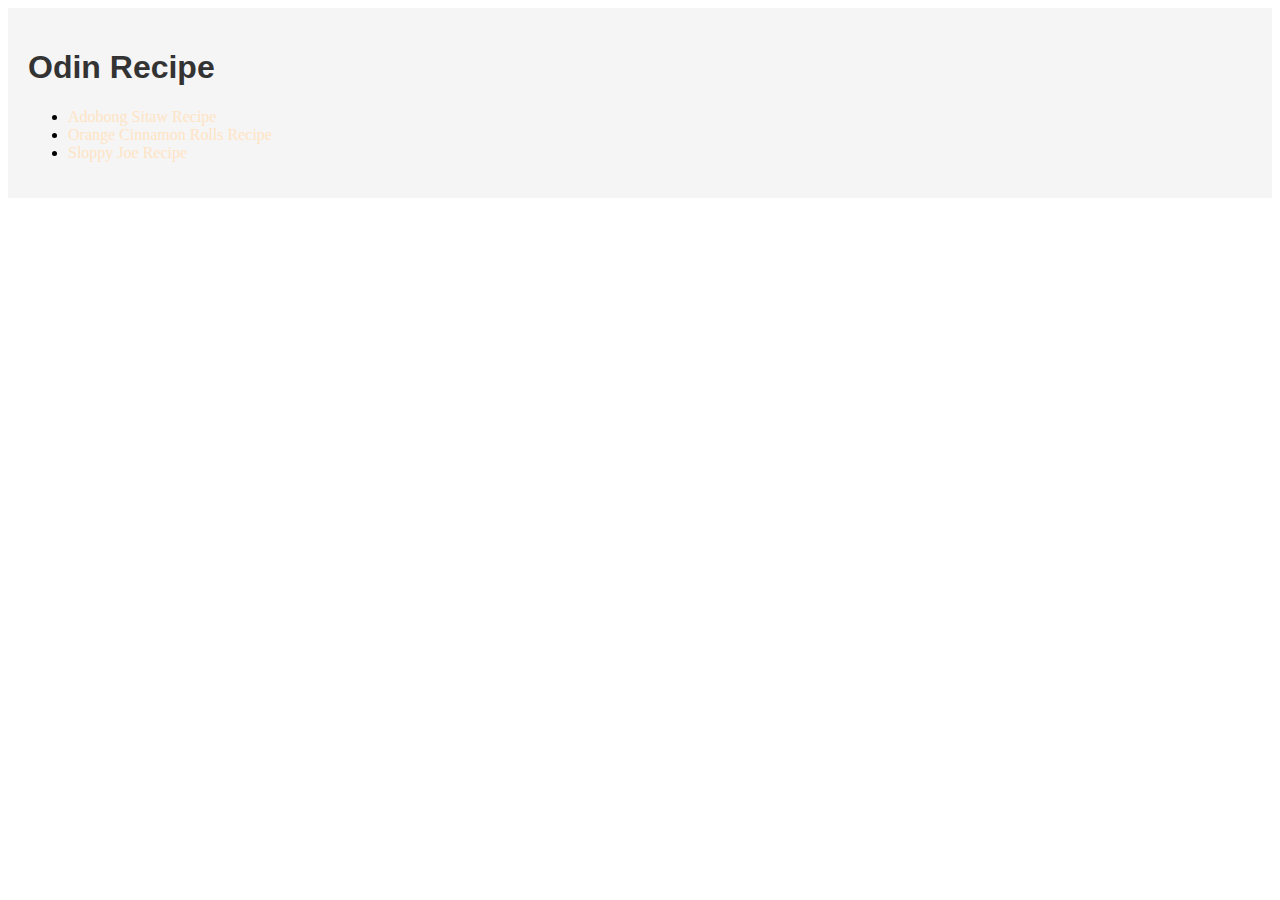
<file: index.html>
<!DOCTYPE html>
<html lang="en">
  <head>
    <meta charset="UTF-8">
    <meta name="viewport" content="width=device-width, initial-scale=1.0">
    <link rel="stylesheet" href="style.css"> 
    <title>
      Odin Recipe
    </title>
  </head>
  <body>
    <div class="container">
      <h1>Odin Recipe</h1>
      <ul>
        <li><a href="recipes/adobong-sitaw.html">Adobong Sitaw Recipe</a></li>
        <li><a href="recipes/orange-cinnamon-rolls.html">Orange Cinnamon Rolls Recipe</a></li>
        <li><a href="recipes/sloppy-joes.html">Sloppy Joe Recipe</a></li>
      </ul>
    </div>
  </body>
</html>
</file>
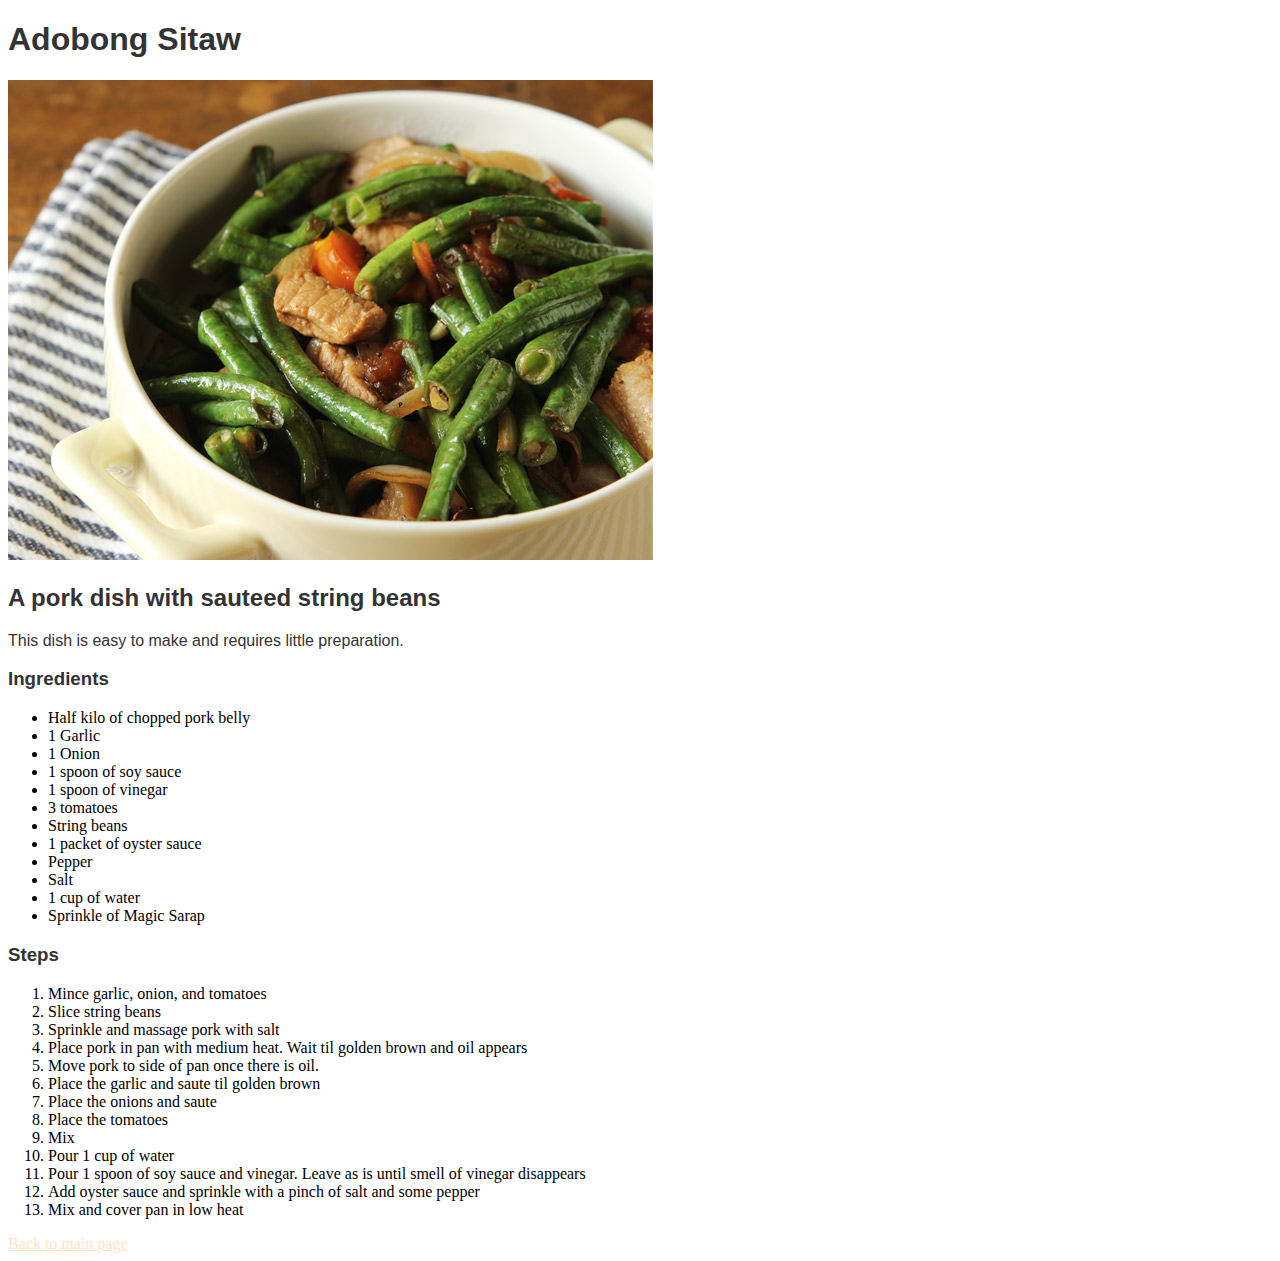
<file: recipes/adobong-sitaw.html>
<!DOCTYPE html>
<html lang="en">
  <head>
    <meta charset="UTF-8">
    <meta name="viewport" content="width=device-width, initial-scale=1.0">
    <link rel="stylesheet" href="../style.css"> 
    <title>
      Adobong Sitaw
    </title>
  </head>
  <body>
    <h1>Adobong Sitaw</h1>
    <img src="img/adobong-sitaw.jpg">
    <br>
    <h2>A pork dish with sauteed string beans</h2>
    <p>This dish is easy to make and requires little preparation.</p>
    <h3>Ingredients</h3>
    <ul>
      <li>Half kilo of chopped pork belly</li>
      <li>1 Garlic</li>
      <li>1 Onion</li>
      <li>1 spoon of soy sauce</li>
      <li>1 spoon of vinegar</li>
      <li>3 tomatoes</li>
      <li>String beans</li>
      <li>1 packet of oyster sauce</li>
      <li>Pepper</li>
      <li>Salt</li>
      <li>1 cup of water</li>
      <li>Sprinkle of Magic Sarap</li>
    </ul>
    <h3>Steps</h3>
      <ol>
        <li>Mince garlic, onion, and tomatoes</li>
        <li>Slice string beans</li>
        <li>Sprinkle and massage pork with salt</li>
        <li>Place pork in pan with medium heat. Wait til golden brown and oil appears</li>
        <li>Move pork to side of pan once there is oil.</li>
        <li>Place the garlic and saute til golden brown</li>
        <li>Place the onions and saute</li>
        <li>Place the tomatoes</li>
        <li>Mix</li>
        <li>Pour 1 cup of water</li>
        <li>Pour 1 spoon of soy sauce and vinegar. Leave as is until smell of vinegar disappears</li>
        <li>Add oyster sauce and sprinkle with a pinch of salt and some pepper</li>
        <li>Mix and cover pan in low heat</li>
      </ol>
      <a href="../index.html">Back to main page</a>
  </body>
</html>
</file>
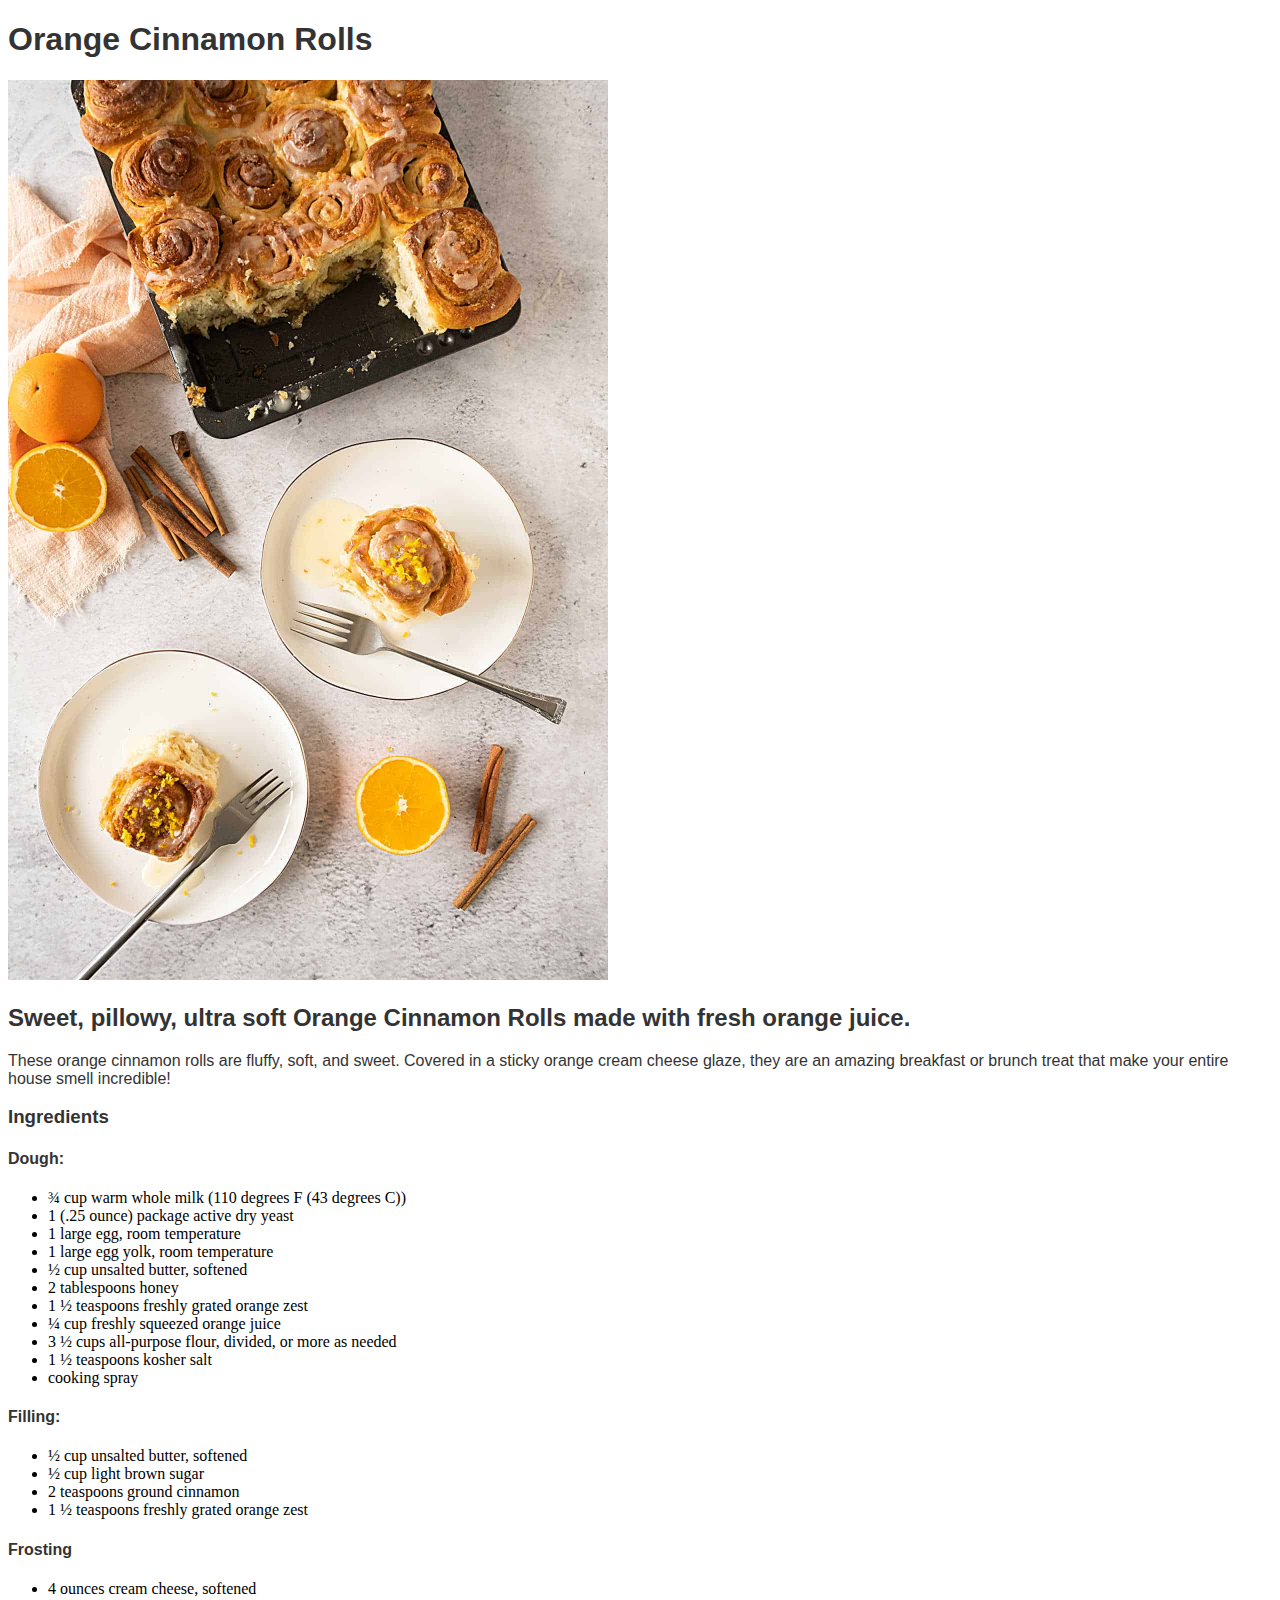
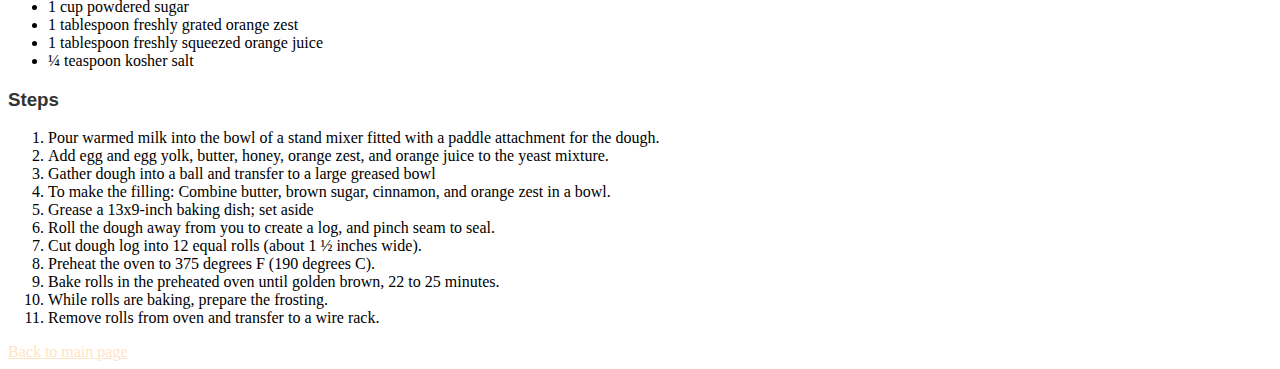
<file: recipes/orange-cinnamon-rolls.html>
<!DOCTYPE html>
<html lang="en">
  <head>
    <meta charset="UTF-8">
    <meta name="viewport" content="width=device-width, initial-scale=1.0">
    <link rel="stylesheet" href="../style.css"> 
    <title>
      Orange Cinnamon Rolls
    </title>
  </head>
  <body>
    <h1>Orange Cinnamon Rolls</h1>
    <img src="img/cinnamon-orange-rolls.jpg" alt="orange cinnamon rolls" width="600">
    <br>
    <h2>Sweet, pillowy, ultra soft Orange Cinnamon Rolls made with fresh orange juice. </h2>
    <p>These orange cinnamon rolls are fluffy, soft, and sweet. Covered in a sticky orange cream cheese glaze, they are an amazing breakfast or brunch treat that make your entire house smell incredible!</p>
    <h3>Ingredients</h3>
    <h4>Dough:</h4>
    <ul>
      <li>¾ cup warm whole milk (110 degrees F (43 degrees C))</li>
      <li>1 (.25 ounce) package active dry yeast</li>
      <li>1 large egg, room temperature</li>
      <li>1 large egg yolk, room temperature</li>
      <li>½ cup unsalted butter, softened</li>
      <li>2 tablespoons honey</li>
      <li>1 ½ teaspoons freshly grated orange zest</li>
      <li>¼ cup freshly squeezed orange juice</li>
      <li>3 ½ cups all-purpose flour, divided, or more as needed</li>
      <li>1 ½ teaspoons kosher salt</li>
      <li>cooking spray</li>
    </ul>
    <h4>Filling:</h4>
    <ul>
      <li>½ cup unsalted butter, softened</li>
      <li>½ cup light brown sugar</li>
      <li>2 teaspoons ground cinnamon</li>
      <li>1 ½ teaspoons freshly grated orange zest</li>
    </ul>
    <h4>Frosting</h4>
    <ul>
      <li>4 ounces cream cheese, softened</li>
      <li>1 cup powdered sugar</li>
      <li>1 tablespoon freshly grated orange zest</li>
      <li>1 tablespoon freshly squeezed orange juice</li>
      <li>¼ teaspoon kosher salt</li>
    </ul>
    <h3>Steps</h3>
      <ol>
        <li>Pour warmed milk into the bowl of a stand mixer fitted with a paddle attachment for the dough.</li>
        <li>Add egg and egg yolk, butter, honey, orange zest, and orange juice to the yeast mixture.</li>
        <li>Gather dough into a ball and transfer to a large greased bowl</li>
        <li>To make the filling: Combine butter, brown sugar, cinnamon, and orange zest in a bowl.</li>
        <li>Grease a 13x9-inch baking dish; set aside</li>
        <li>Roll the dough away from you to create a log, and pinch seam to seal.</li>
        <li>Cut dough log into 12 equal rolls (about 1 ½ inches wide).</li>
        <li>Preheat the oven to 375 degrees F (190 degrees C).</li>
        <li>Bake rolls in the preheated oven until golden brown, 22 to 25 minutes.</li>
        <li>While rolls are baking, prepare the frosting.</li>
        <li>Remove rolls from oven and transfer to a wire rack.</li>
      </ol>
    <a href="../index.html">Back to main page</a>
  </body>
</html>
</file>
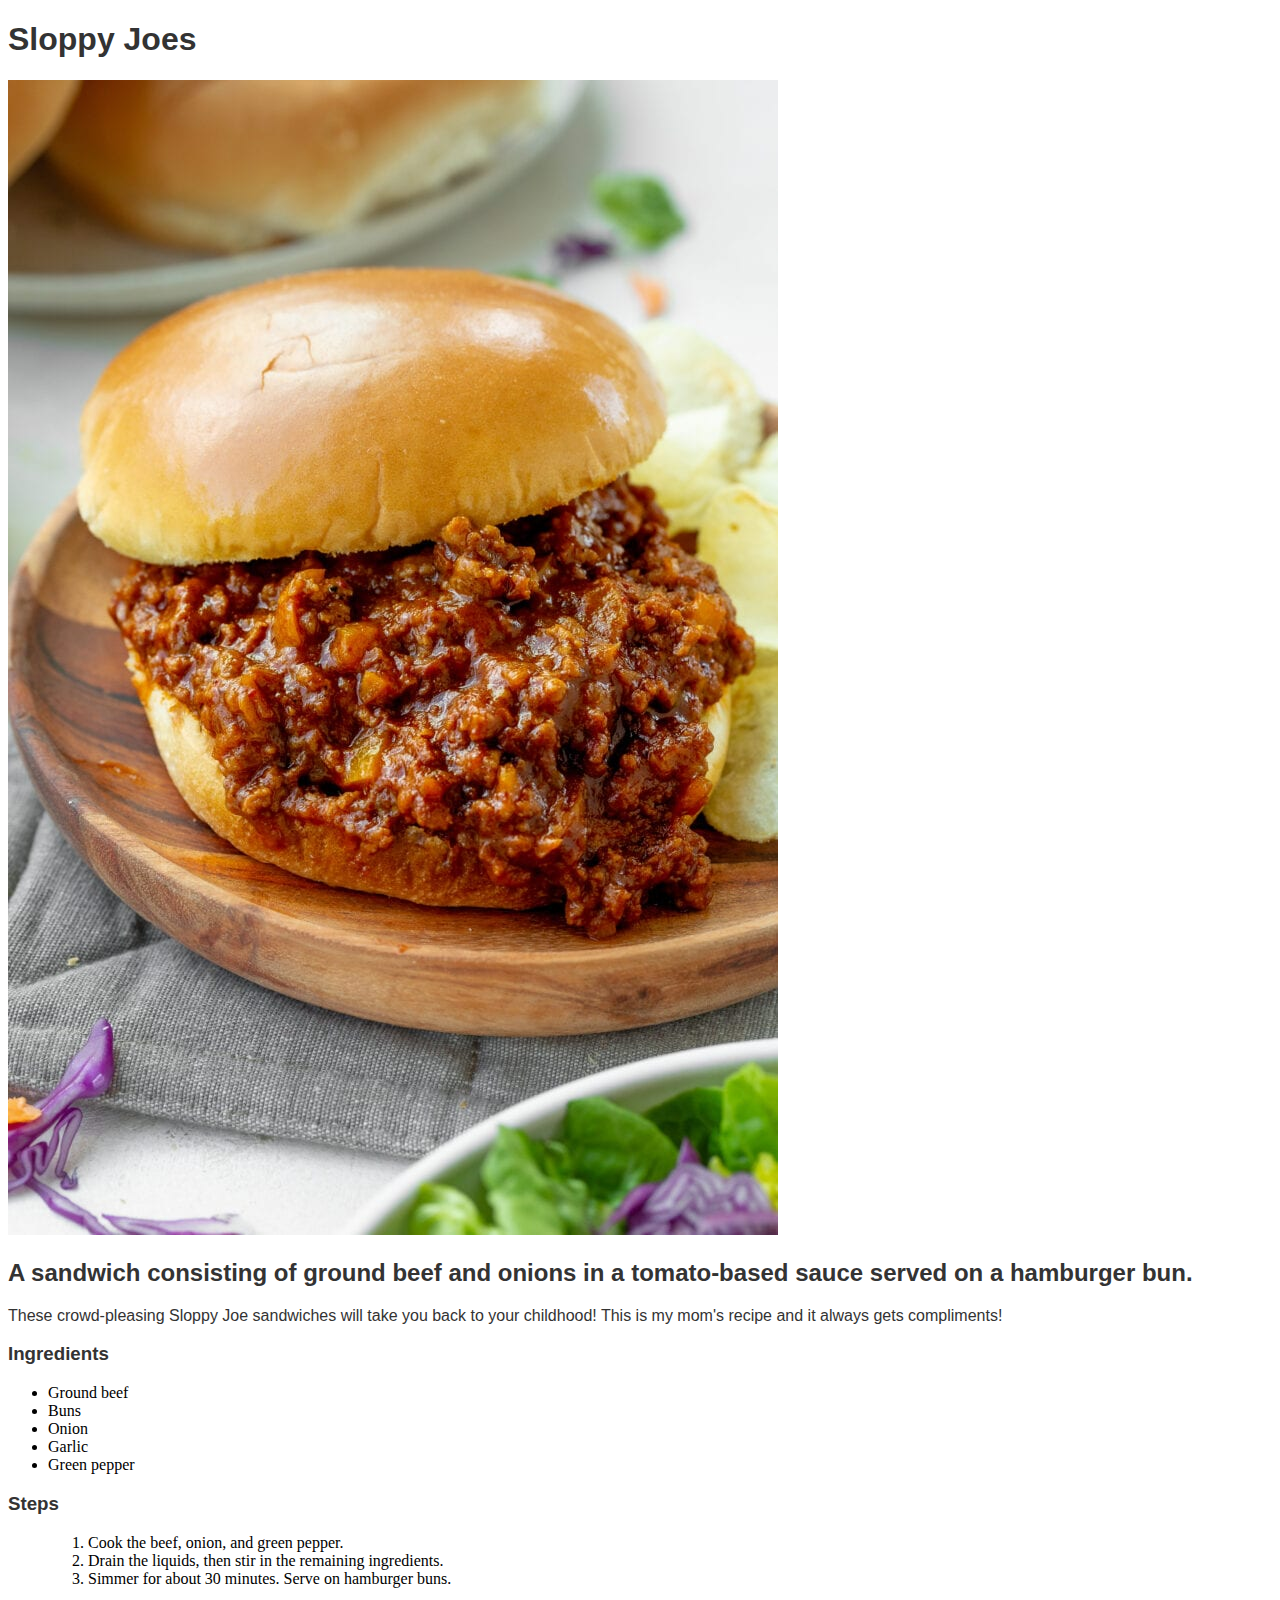
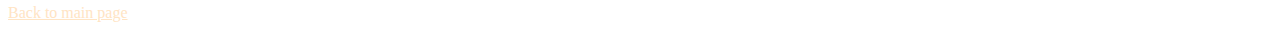
<file: recipes/sloppy-joes.html>
<!DOCTYPE html>
<html lang="en">
  <head>
    <meta charset="UTF-8">
    <meta name="viewport" content="width=device-width, initial-scale=1.0">
    <link rel="stylesheet" href="../style.css"> 
    <title>Sloppy Joes</title>
  </head>
  <body>
    <h1>Sloppy Joes</h1>
    <img src="img/sloppy-joes.jpg" alt="A yummy burgerooni">
    <br>
    <h2>A sandwich consisting of ground beef and onions in a tomato-based sauce served on a hamburger bun.</h2>
    <p>These crowd-pleasing Sloppy Joe sandwiches will take you back to your childhood! This is my mom's recipe and it always gets compliments!</p>
    <h3>Ingredients</h3>
    <ul>
      <li>Ground beef</li>
      <li>Buns</li>
      <li>Onion</li>
      <li>Garlic</li>
      <li>Green pepper</li>
    </ul>
    <h3>Steps</h3>
    <ul>
      <ol>
        <li>Cook the beef, onion, and green pepper.</li>
        <li>Drain the liquids, then stir in the remaining ingredients.</li>
        <li>Simmer for about 30 minutes. Serve on hamburger buns.</li>
      </ol>
    </ul>
    <a href="../index.html">Back to main page</a>
  </body>
</html>
</file>
<file: style.css>
.container {
  background-color: whitesmoke;
  padding: 20px;
}

h1, h2, h3, h4, p {
  color: #333;
  font-family:'Segoe UI', Tahoma, Geneva, Verdana, sans-serif;
}

li a {
  text-decoration: none;
}

a:link {
  color:bisque;
}

a:active {
  color:aquamarine;
}

a:visited {
  color: #09457e;
}

a:hover {
  color:blueviolet;
}
</file>
